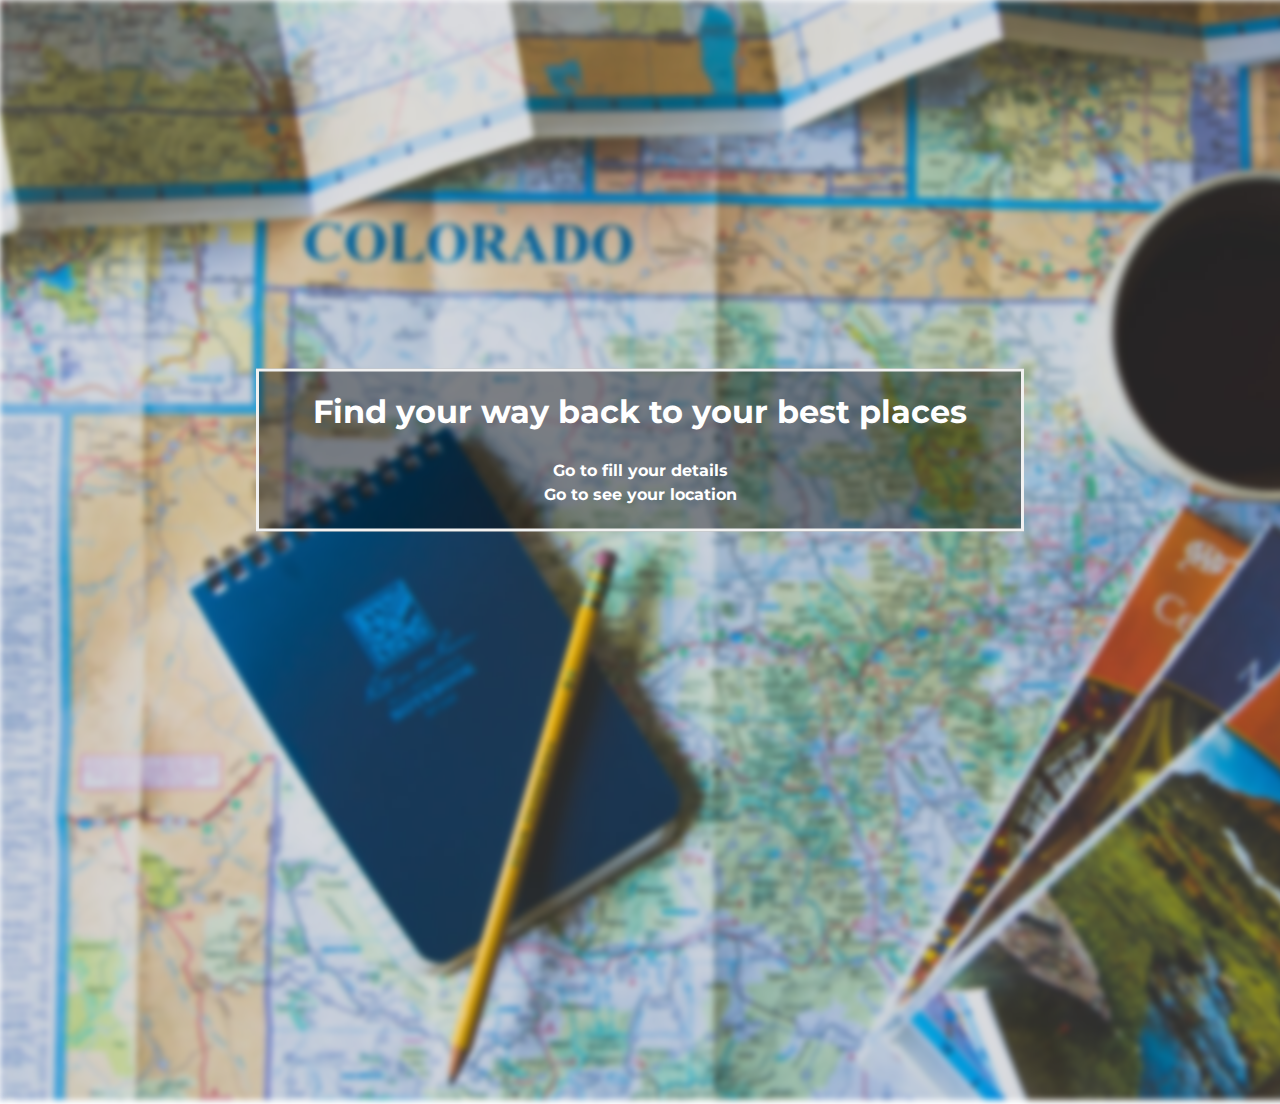
<file: index.html>
<!DOCTYPE html>
<html lang="en">
<head>
  <meta charset="UTF-8">
  <meta name="viewport" content="width=device-width, initial-scale=1.0">
  <link rel="preconnect" href="https://fonts.gstatic.com">
<link href="https://fonts.googleapis.com/css2?family=Montserrat&display=swap" rel="stylesheet">
  <link rel="stylesheet" href="css/main.css">
  <title>Place keeper</title>
</head>
<body>
  <div class="container">
    <div class="bg-img">
      <img src="/img/background-main-img.jpeg">
    </div>
    <header class="bg-txt">
      <h1 class="welcome-msg"> Find your way back to your best places </h1>
      <nav class="nav-links">
        <a href="user-prefs.html" target="_blank" class="details-link"> Go to fill your details </a>
        <a href="map.html" target="_blank" class="location-link"> Go to see your location </a>
      </nav>
    </header>
  </div>
</body>
</html>
</file>
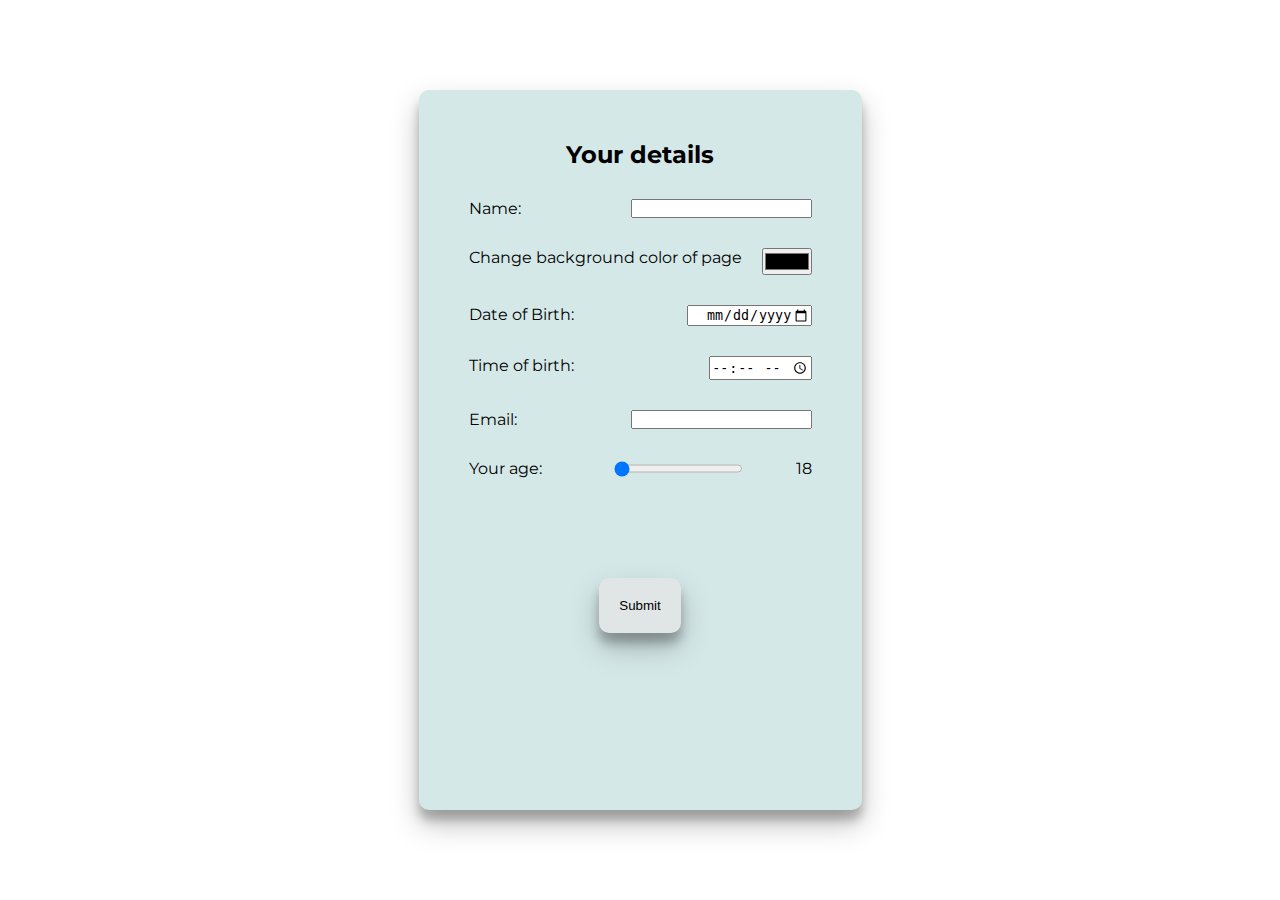
<file: user-prefs.html>
<!DOCTYPE html>
<html lang="en">
<head>
  <meta charset="UTF-8">
  <meta name="viewport" content="width=device-width, initial-scale=1.0">
  <link href="https://fonts.googleapis.com/css2?family=Montserrat&display=swap" rel="stylesheet">
  <link rel="stylesheet" href="css/user-prefs.css">
  <title>User prefs</title>
</head>
<body>
  <section class="form-container">
    <header class="form-header">
      <h2> Your details </h2>
    </header>
    <form class="form-main" onsubmit="onSubmitClicked(event)">
      <div class="name-div">
        <label for="name"> Name: </label>
        <input type="text" id="name" name="name"/>
      </div>
      <div class="color-div">
        <label for="color"> Change background color of page </label>
        <input type="color" id="color" name="user-favorite-color" onchange="changeBackgroundColor(this)">
      </div>
      <div class="color-birthday-div">
        <label for="Birthday">Date of Birth:</label>
        <input type="date" id="Birthday" name="Birthday" required/>
      </div>
      <div class="time-div">
        <label for="time">Time of birth:</label>
        <input type="time" id="time" name="time" required onchange="onShowForecast()"/>
      </div>
      <div class="email-div">
        <label for="email">Email:</label>
        <input type="email" id="email" name="email" required />
      </div>
      <div class="range-div">
        <label for="age">Your age:</label>
        <input type="range" id="age" name="age" min="18" max="120" value="18" required onchange="onChangeAge(this.value)"/> <span class="age-txt"> 18 </span>
      </div>
      <button class="submit-button"> Submit</button>
    </form>
  </section>

  <div class="forecast-modal">
    <div class="modal">
      <div class="close-modal" onclick="closeModal()">❌</div>
      <h2>  </h2>
      <p>  </p>
      </div>
    </div>
  </div>

  <script src="js/util-service.js"></script>
  <script src="js/storage-service.js"></script>
  <script src="js/user-prefs-service.js"></script>
  <script src="js/user-prefs-controller.js"></script>
</body>
</html>
</file>
<file: css/main.css>
*{
  margin: 0;
  padding: 0;
  box-sizing: border-box;
}

body{
  overflow: hidden;
  height: 100%;
  font-family: 'Montserrat', sans-serif;
}

.container{
  height: 100%;
  width: 100%;
}

.bg-img{
  filter: blur(3px);
  -webkit-filter: blur(3px);
  -webkit-background-size: cover;
  -moz-background-size: cover;
  -o-background-size: cover;
  background-size: cover;
}

.bg-txt{
   background-color: rgb(0,0,0); /* Fallback color */
  background-color: rgba(0,0,0, 0.4); /* Black w/opacity/see-through */
  color: white;
  font-weight: bold;
  border: 3px solid #f1f1f1;
  position: absolute;
  top: 50%;
  left: 50%;
  transform: translate(-50%, -50%);
  z-index: 2;
  width: 60%;
  padding: 20px;
  text-align: center;
}

.welcome-msg{
  margin-bottom: 30px;
}

.container .bg-txt .nav-links a{
  display: block;
  margin: 5px;
  color: white;
  text-decoration: none;
  animation: animation 0.75s ease-in-out infinite;
}

@keyframes animation {
  0% {
    transform: scale(1);
    color: rgb(208, 218, 226);
  }
  50% {
    transform: scale(1.05);
    color: white;
  }
  100% {
    transform: scale(1);
    color: rgb(208, 218, 226);
  }
}
</file>
<file: css/user-prefs.css>
*{
  box-sizing: border-box;
  margin: 0;
  padding: 0;
}

 body {
  height: 100vh;
  display: flex;
  justify-content: center;
  align-items: center;
  font-family: 'Montserrat', sans-serif;
}

.form-container{
  padding: 50px;
  justify-content: center;
    align-items: center;
    text-align: center;
    height: 80%;
    background-color: rgb(213, 232, 232);
    border-radius: 10px;
    box-shadow: 0 14px 28px rgba(0,0,0,0.25), 0 10px 10px rgba(0,0,0,0.22);
}

.form-container .form-header h2{
  margin-bottom: 30px;
}

.form-container .form-main div{
    display: flex;
    margin-bottom: 30px;
    justify-content: space-between;
}

.form-container .form-main label{
  float: left;
  margin-right: 20px;
}

.form-container .form-main input{
  text-align: right;
}

.submit-button{
  margin-top:70px;
  padding: 20px;
  border-radius: 10px;
  border: none;
  box-shadow: 0 14px 28px rgba(0,0,0,0.25), 0 10px 10px rgba(0,0,0,0.22);
  transition: transform 0.3s;
  background-color: rgb(224, 230, 230);
}

.submit-button:hover{
  cursor: pointer;
  transform: scale(1.08);
  background-color: rgb(211, 220, 220);
}

.submit-button:focus{
  outline: none;
}

.forecast-modal {
  position: absolute;
  top: 0;
  left: 0;
  right: 0;
  bottom: 0;
  background-color: rgba(0,0,0,0.5);
  display: flex;
  justify-content: center;
  align-items: center;
  pointer-events: none;
  opacity: 0;
  transition: opacity 0.3s ease-in-out;
}

.forecast-modal.visible {
  opacity: 1;
  pointer-events: all;
}

.forecast-modal .modal {
  padding: 15px;
  /* position: absolute; */
  width: 400px;
  height: 600px;
  /* border: 1px solid black; */
  /* background-color: lightblue; */
  background: white;
  text-align: center;
  position: relative;
  transition: transform 0.6s ease-in-out;
  transform: translateY(20px);
  /* right: 0; */
}

.forecast-modal .modal h2{
  margin-bottom: 70px;
}

.forecast-modal.visible .modal {
  transform: translateY(0px);
}

.close-modal {
  position: absolute;
  right: 10px;
  top: 10px;
  width: 24px;
  height: 24px;
  cursor: pointer;
}
</file>
